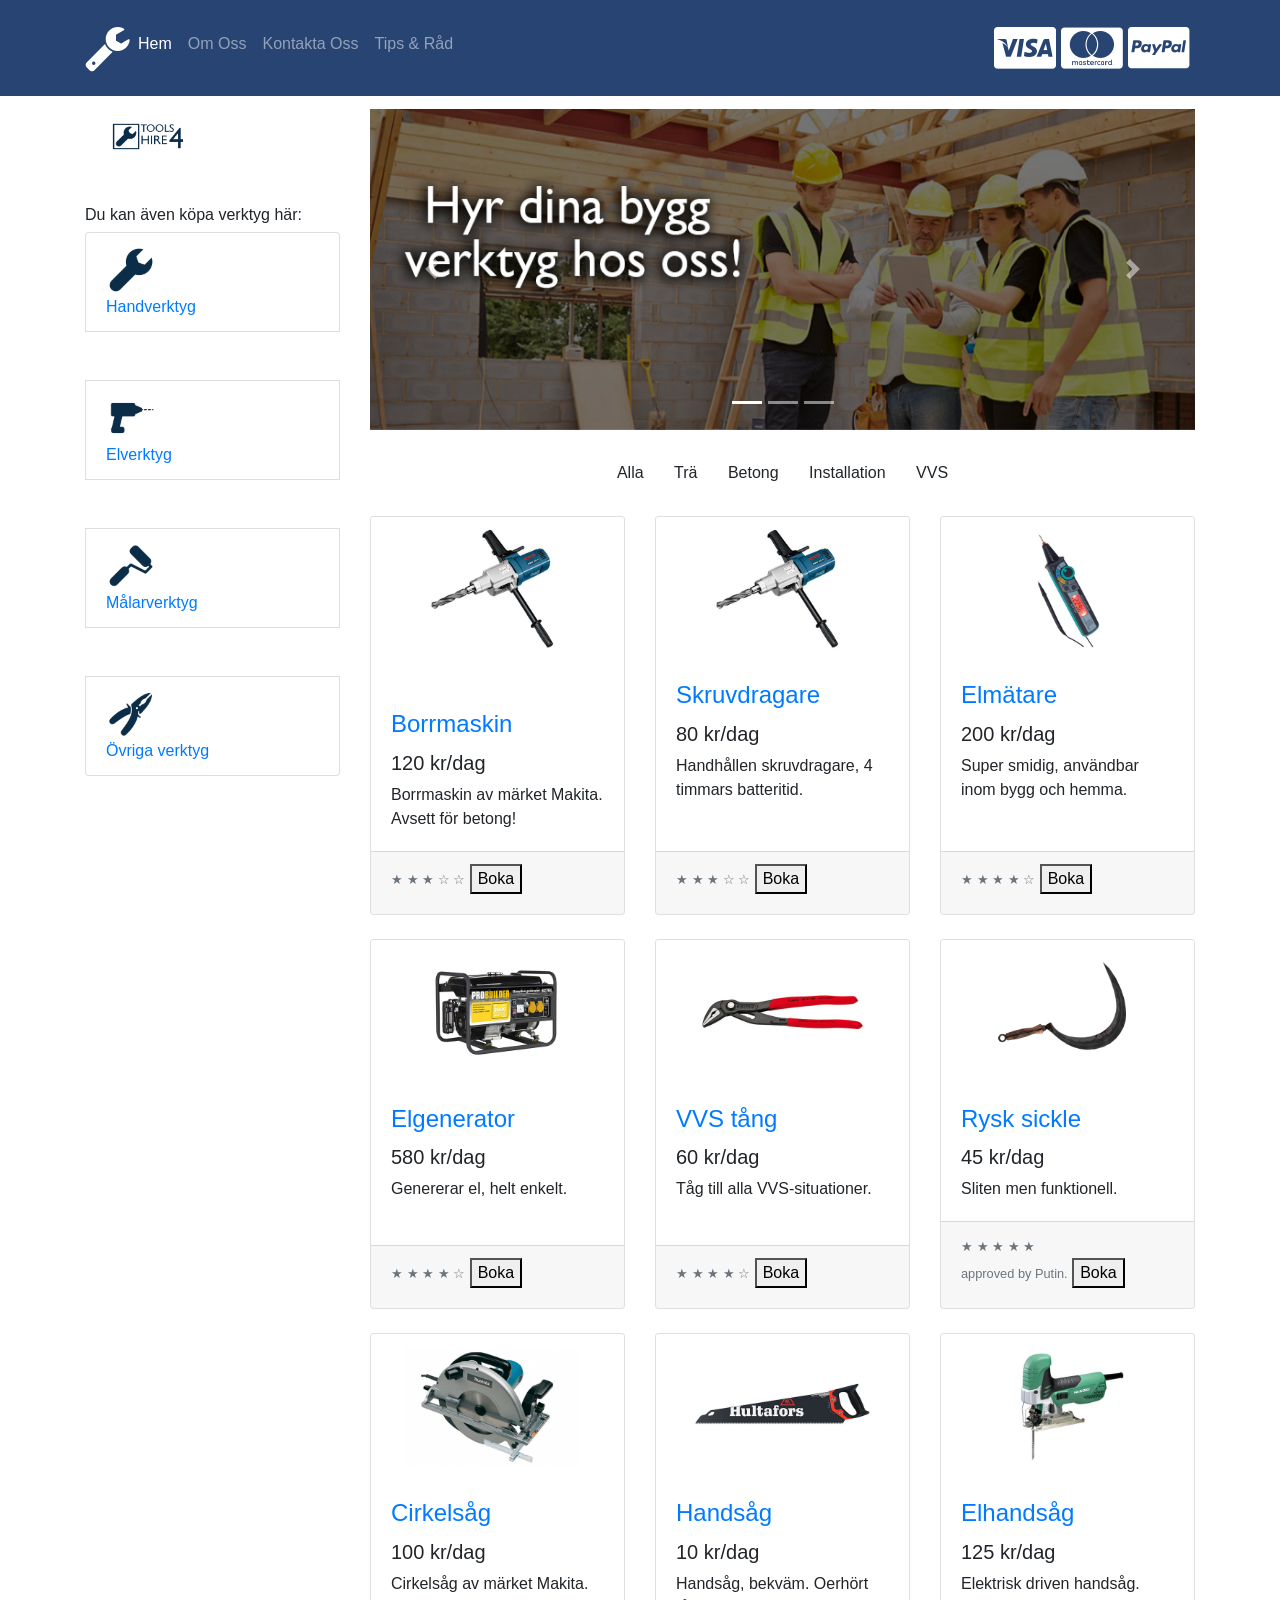
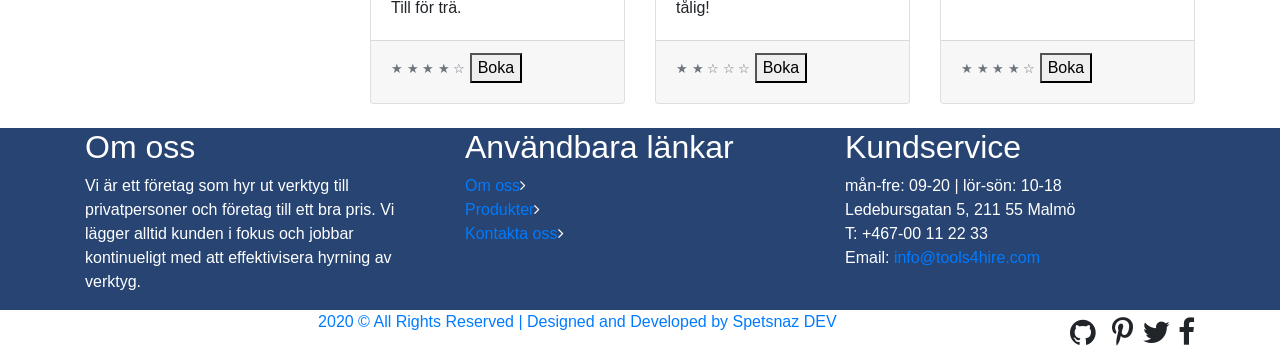
<file: Tools4Hire/index.html>
<!DOCTYPE html>
<html lang="en">

<head>

  <meta charset="utf-8">
  <meta name="viewport" content="width=device-width, initial-scale=1, shrink-to-fit=no">
  <meta name="description" content="">
  <meta name="author" content="">
  <title>Tools4Hire</title>

  <!-- Bootstrap core CSS -->
  <link href="vendor/bootstrap/css/bootstrap.min.css" rel="stylesheet">

  <!-- Custom styles for this template -->
  <link href="css/shop-homepage.css" rel="stylesheet">
  
  <!-- Favicon -->
  <link rel='icon' href='favicon.ico' type='image/x-icon'/ >
  
  <!-- Font awesome -->
  <link rel="stylesheet" href="https://cdnjs.cloudflare.com/ajax/libs/font-awesome/4.7.0/css/font-awesome.min.css">

</head>

<body>
  <!-- Navigation -->
  <nav class="navbar navbar-expand-lg navbar-dark bg-dark fixed-top">
    <div class="container">
      <button class="navbar-toggler" type="button" data-toggle="collapse" data-target="#navbarResponsive" aria-controls="navbarResponsive" aria-expanded="false" aria-label="Toggle navigation">
        <span class="navbar-toggler-icon"></span>
      </button>
      <div class="collapse navbar-collapse" id="navbarResponsive">
        <ul class="navbar-nav mr-auto">
		 <li class="nav-item">
            <i class="fa fa-wrench" style="font-size:48px;color:white"></i>
          </li>
          <li class="nav-item active">
            <a class="nav-link" href="index.html">Hem
              <span class="sr-only">(current)</span>
            </a>
          </li>
          <li class="nav-item">
            <a class="nav-link" href="om-oss.html">Om Oss</a>
          </li>
          <li class="nav-item">
            <a class="nav-link" href="kontakt.html">Kontakta Oss</a>
          </li>
          <li class="nav-item">
            <a class="nav-link" href="tips.html">Tips & Råd</a>
          </li>
        </ul>
		<ul class="navbar-nav ml-auto">
          <li class="nav-item">
            <i class="fa fa-cc-visa" style="font-size:48px;color:white;padding-right:5px"></i>
          </li>
          <li class="nav-item">
            <i class="fa fa-cc-mastercard" style="font-size:48px;color:white;padding-right:5px"></i>
          </li>
          <li class="nav-item">
            <i class="fa fa-cc-paypal" style="font-size:48px;color:white;padding-right:5px"></i>
          </li>
        </ul>
      </div>
    </div>
  </nav>

  <!-- Page Content -->
 <div class="container">



      <div class="row">



        <div class="col-lg-3">



          <h1 class="my-4"><img src="bilder/logga_exempel.png" width="50%" height="50%"></h1><br>

          <h6>Du kan även <bold>köpa</bold> verktyg här:</h6>

          <div class="list-group">

            <a href="https://www.bauhaus.se/verktyg/handverktyg" target="_blank" class="list-group-item"><img src="bilder/skiftnyckel.png" width="50" height="50"><br>Handverktyg</a><br>

            <br>

            <a href="https://www.bauhaus.se/verktyg/elverktyg" target="_blank" class="list-group-item"><img src="bilder/skruvdragare.png" width="50" height="50"><br>Elverktyg</a><br>

            <br>

            <a href="https://www.bauhaus.se/penslar" target="_blank" class="list-group-item"><img src="bilder/målar.png" width="50" height="50"><br>Målarverktyg</a><br>

            <br>

            <a href="https://www.bauhaus.se/verktyg" target="_blank" class="list-group-item"><img src="bilder/tång.png" width="50" height="50"><br>Övriga verktyg</a>

          </div>

        </div>

        <!-- /.col-lg-3 -->



        <div class="col-lg-9">



          <div id="carouselExampleIndicators" class="carousel slide my-4" data-ride="carousel">

            <ol class="carousel-indicators">

              <li data-target="#carouselExampleIndicators" data-slide-to="0" class="active"></li>

              <li data-target="#carouselExampleIndicators" data-slide-to="1"></li>

              <li data-target="#carouselExampleIndicators" data-slide-to="2"></li>

            </ol>

            <div class="carousel-inner" role="listbox">

              <div class="carousel-item active">

                <img class="d-block img-fluid" src="bilder/foto1.png" alt="First slide">

              </div>

              <div class="carousel-item">

                <img class="d-block img-fluid" src="bilder/foto2.png" alt="Second slide">

              </div>

              <div class="carousel-item">

                <img class="d-block img-fluid" src="bilder/foto3.png" alt="Third slide">

              </div>

            </div>

            <a class="carousel-control-prev" href="#carouselExampleIndicators" role="button" data-slide="prev">

              <span class="carousel-control-prev-icon" aria-hidden="true"></span>

              <span class="sr-only">Previous</span>

            </a>

            <a class="carousel-control-next" href="#carouselExampleIndicators" role="button" data-slide="next">

              <span class="carousel-control-next-icon" aria-hidden="true"></span>

              <span class="sr-only">Next</span>

            </a>

          </div>



          <div class="row">


		
          <div class="gallery-filter d-none d-sm-block categorycontainer">

              <button class="btn btn-default filter-button" data-filter="all">Alla</button>

              <button class="btn btn-default filter-button" data-filter="trä">Trä</button>

              <button class="btn btn-default filter-button" data-filter="betong">Betong</button>

              <button class="btn btn-default filter-button" data-filter="installation">Installation</button>

              <button class="btn btn-default filter-button" data-filter="vvs">VVS</button>


          </div>
		  
		  </div>
		  <br>
		  <div class="row">



            <!--

              BETONG-PRODUKTER

            -->



              <div class="col-lg-4 col-md-6 mb-4 filter betong">

                <div class="card h-100">

                  <a href="#"><img class="card-img-top" src="bilder/borr-betong.png" alt=""></a>

                  <div class="card-body">

                    <h4 class="card-title">
					<br>

                      <a href="#">Borrmaskin</a>

                    </h4>

                    <h5>120 kr/dag</h5>

                    <p class="card-text">Borrmaskin av märket Makita. Avsett för betong!</p>

                  </div>

                  <div class="card-footer">

                    <small class="text-muted">&#9733; &#9733; &#9733; &#9734; &#9734;</small>

                    <label class="boka-knapp">

                      <button>Boka</button>

                    </label>

                  </div>

                </div>

              </div>



              <div class="col-lg-4 col-md-6 mb-4 filter betong">

                <div class="card h-100">

                  <a href="#"><img class="card-img-top" src="bilder/borr-betong.png" alt=""></a>

                  <div class="card-body">

                    <h4 class="card-title">

                      <a href="#">Skruvdragare</a>

                    </h4>

                    <h5>80 kr/dag</h5>

                    <p class="card-text">Handhållen skruvdragare, 4 timmars batteritid.</p>

                  </div>

                  <div class="card-footer">

                    <small class="text-muted">&#9733; &#9733; &#9733; &#9734; &#9734;</small>

                    <label class="boka-knapp">

                      <button>Boka</button>

                    </label>

                  </div>

                </div>

              </div>



            <!--

              EL-PRODUKTER

            -->

            

              <div class="col-lg-4 col-md-6 mb-4 filter installation">

                <div class="card h-100">

                  <a href="#"><img class="card-img-top" src="bilder/elmätare.png" alt=""></a>

                  <div class="card-body">

                    <h4 class="card-title">

                      <a href="#">Elmätare</a>

                    </h4>

                    <h5>200 kr/dag</h5>

                    <p class="card-text">Super smidig, användbar inom bygg och hemma.</p>

                  </div>

                  <div class="card-footer">

                    <small class="text-muted">&#9733; &#9733; &#9733; &#9733; &#9734;</small>

                    <label class="boka-knapp">

                      <button>Boka</button>

                    </label>

                  </div>

                </div>

              </div>



              <div class="col-lg-4 col-md-6 mb-4 filter installation">

                <div class="card h-100">

                  <a href="#"><img class="card-img-top" src="bilder/elgenerator.png" alt=""></a>

                  <div class="card-body">

                    <h4 class="card-title">

                      <a href="#">Elgenerator</a>

                    </h4>

                    <h5>580 kr/dag</h5>

                    <p class="card-text">Genererar el, helt enkelt.</p>

                  </div>

                  <div class="card-footer">

                    <small class="text-muted">&#9733; &#9733; &#9733; &#9733; &#9734;</small>

                    <label class="boka-knapp">

                      <button>Boka</button>

                    </label>

                  </div>

                </div>

              </div>



            <!--

              VVS-PRODUKTER

            -->



              <div class="col-lg-4 col-md-6 mb-4 filter vvs">

                <div class="card h-100">

                  <a href="#"><img class="card-img-top" src="bilder/vvstang.png" alt=""></a>

                  <div class="card-body">

                    <h4 class="card-title">

                      <a href="#">VVS tång</a>

                    </h4>

                    <h5>60 kr/dag</h5>

                    <p class="card-text">Tåg till alla VVS-situationer.</p>

                  </div>

                  <div class="card-footer">

                    <small class="text-muted">&#9733; &#9733; &#9733; &#9733; &#9734;</small>

                    <label class="boka-knapp">

                      <button>Boka</button>

                    </label>

                  </div>

                </div>

              </div>



              <div class="col-lg-4 col-md-6 mb-4 filter vvs">

                <div class="card h-100">

                  <a href="#"><img class="card-img-top" src="bilder/sickle.png" alt=""></a>

                  <div class="card-body">

                    <h4 class="card-title">

                      <a href="#">Rysk sickle</a>

                    </h4>

                    <h5>45 kr/dag</h5>

                    <p class="card-text">Sliten men funktionell.</p>

                  </div>

                  <div class="card-footer">

                    <small class="text-muted">&#9733; &#9733; &#9733; &#9733; &#9733; <br>approved by Putin.</small>

                    <label class="boka-knapp">

                      <button>Boka</button>

                    </label>

                  </div>

                </div>

              </div>



            <!--

              TRÄ-PRODUKTER

            -->



              <div class="col-lg-4 col-md-6 mb-4 filter trä">

                <div class="card h-100">

                  <a href="#"><img class="card-img-top" src="bilder/cirkelsaw1.png" alt=""></a>

                  <div class="card-body">

                    <h4 class="card-title">

                      <a href="#">Cirkelsåg</a>

                    </h4>

                    <h5>100 kr/dag</h5>

                    <p class="card-text">Cirkelsåg av märket <bold>Makita</bold>. Till för trä.</p>

                  </div>

                  <div class="card-footer">

                    <small class="text-muted">&#9733; &#9733; &#9733; &#9733; &#9734;</small>

                    <label class="boka-knapp">

                      <button>Boka</button>

                    </label>

                  </div>

                </div>

              </div>



              <div class="col-lg-4 col-md-6 mb-4 filter trä">

                <div class="card h-100">

                  <a href="#"><img class="card-img-top" src="bilder/saw.png" alt=""></a>

                  <div class="card-body">

                    <h4 class="card-title">

                      <a href="#">Handsåg</a>

                    </h4>

                    <h5>10 kr/dag</h5>

                    <p class="card-text">Handsåg, bekväm. Oerhört tålig!</p>

                  </div>

                  <div class="card-footer">

                    <small class="text-muted">&#9733; &#9733; &#9734; &#9734; &#9734;</small>

                    <label class="boka-knapp">

                      <button>Boka</button>

                    </label>

                  </div>

                </div>

              </div>



              <div class="col-lg-4 col-md-6 mb-4 filter trä">

                <div class="card h-100">

                  <a href="#"><img class="card-img-top" src="bilder/hand-såg.png" alt=""></a>

                  <div class="card-body">

                    <h4 class="card-title">

                      <a href="#">Elhandsåg</a>

                    </h4>

                    <h5>125 kr/dag</h5>

                    <p class="card-text">Elektrisk driven handsåg.</p>

                  </div>

                  <div class="card-footer">

                    <small class="text-muted">&#9733; &#9733; &#9733; &#9733; &#9734;</small>

                    <label class="boka-knapp">

                      <button>Boka</button>

                    </label>

                  </div>

                </div>

              </div>

          </div>



          </div>

          <!-- /.row -->



        </div>

        <!-- /.col-lg-9 -->



      </div>
  <!-- Footer -->
  <footer class="footer, py-5, bg-dark"style="color:white;" >
    <div class="container">
      <div class="row">
        <div class="col-md-4 col-sm-12">
          <h2>Om oss</h2>
          <p>
            Vi är ett företag som hyr ut verktyg till privatpersoner och företag till ett bra pris. Vi lägger alltid
            kunden i fokus och jobbar kontinueligt med att effektivisera hyrning av verktyg.
          </p>
  
        </div>
        <div class="col-md-4 col-sm-12">
          <h2>Användbara länkar</h2>
          <ul class="list-unstyled link-list" >
            <li><a ui-sref="about" href="om-oss.html">Om oss</a><i class="fa fa-angle-right"></i></li>
            <li><a ui-sref="products" href="index.html">Produkter</a><i class="fa fa-angle-right"></i></li>
            <li><a ui-sref="contact" href="kontakt.html">Kontakta oss</a><i class="fa fa-angle-right"></i></li>
          </ul>
        </div>
        <div class="col-md-4 col-sm-12 map-img">
          <h2>Kundservice</h2>
          <address class="md-margin-bottom-40">
            mån-fre: 09-20 | lör-sön: 10-18 <br>
            Ledebursgatan 5, 211 55 Malmö <br>
            T: +467-00 11 22 33 <br>
            Email: <a href="mailto:info@spetsnazDev.com" class="">info@tools4hire.com</a><br>
          </address>
  
        </div>
      </div>
    </div>
  
  
  </footer>
  <div class="copy" id="divfooter">
    <div class="container">
      <a href="http://government.ru/en/department/113/" target="_blank">2020 &copy; All Rights Reserved | Designed and
        Developed by Spetsnaz DEV</a>
  
      <span id="ikonstorlek">
        <a><i class="fa fa-github"></i></a>
        <a><i class="fa fa-google-plus-g"></i></a>
        <a><i class="fa fa-pinterest-p"></i></a>
        <a><i class="fa fa-twitter"></i></a>
        <a><i class="fa fa-facebook-f"></i></a>
      </span>
    </div>
  
  </div>
  <!-- /.container -->
  </footer>

  <!-- Bootstrap core JavaScript -->
  <script src="vendor/jquery/jquery.min.js"></script>
  <script src="vendor/bootstrap/js/bootstrap.bundle.min.js"></script>
	
  <script src="vendor/jquery/jquery.min.js"></script>

<script src="vendor/bootstrap/js/bootstrap.bundle.min.js"></script>

<script src="assets/js/jquery-3.2.1.min.js"></script>

<script src="assets/js/popper.min.js"></script>

<script src="assets/js/bootstrap.min.js"></script>

<script src="assets/plugins/scroll-fixed/jquery-scrolltofixed-min.js"></script>

<script src="assets/plugins/testimonial/js/owl.carousel.min.js"></script>

<script src="assets/js/script.js"></script>
</body>

</html>
</file>
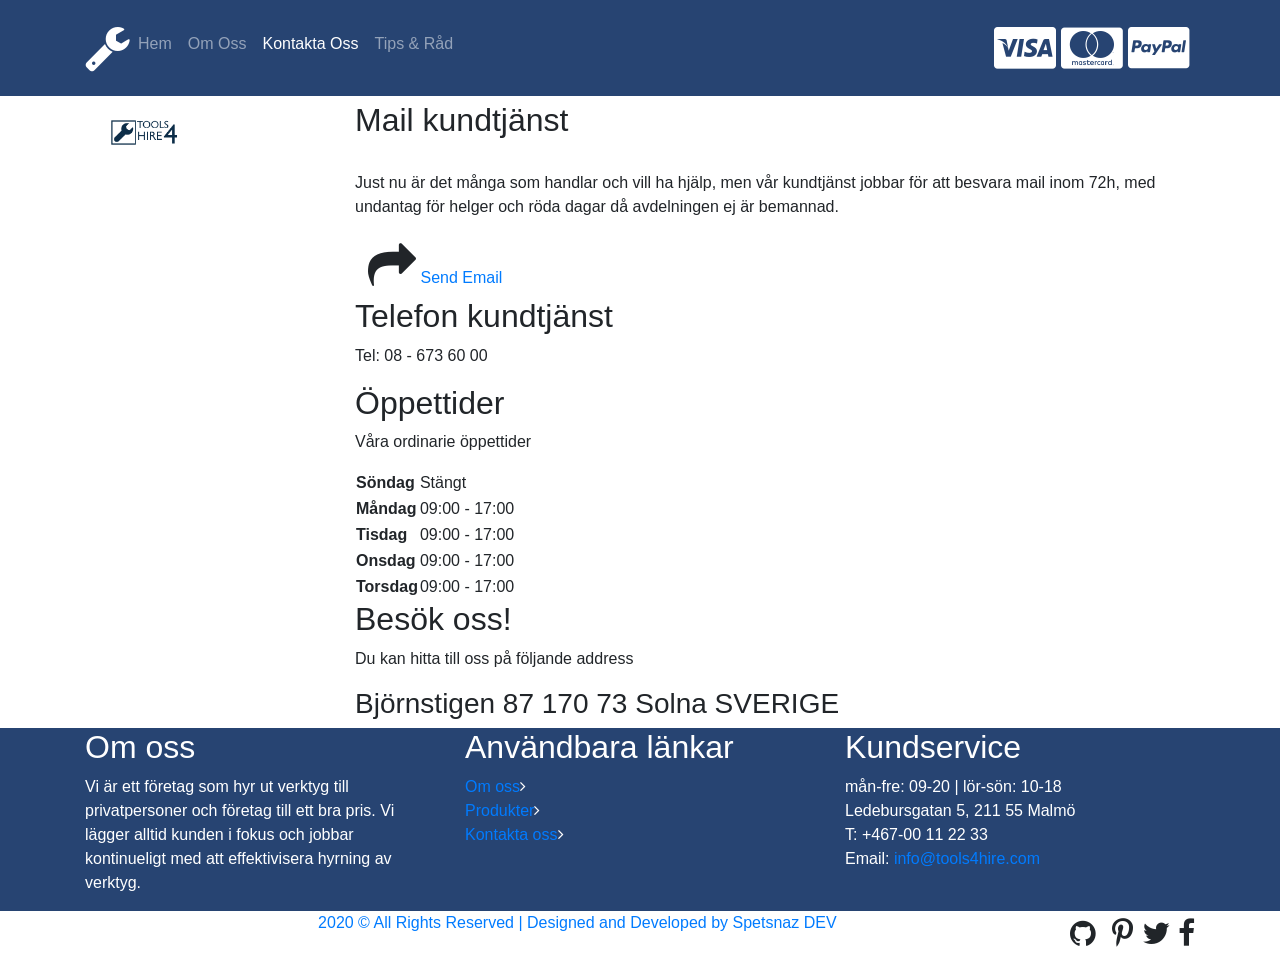
<file: Tools4Hire/kontakt.html>
<!DOCTYPE html>
<html lang="en">

<head>

  <meta charset="utf-8">
  <meta name="viewport" content="width=device-width, initial-scale=1, shrink-to-fit=no">
  <meta name="description" content="">
  <meta name="author" content="">
  <title>Tools4Hire</title>

  <!-- Bootstrap core CSS -->
  <link href="vendor/bootstrap/css/bootstrap.min.css" rel="stylesheet">

  <!-- Custom styles for this template -->
  <link href="css/shop-homepage.css" rel="stylesheet">
  
  <!-- Favicon -->
  <link rel='icon' href='favicon.ico' type='image/x-icon'/ >
  
  <!-- Font awesome -->
  <link rel="stylesheet" href="https://cdnjs.cloudflare.com/ajax/libs/font-awesome/4.7.0/css/font-awesome.min.css">

</head>

<body>
  <!-- Navigation -->
  <nav class="navbar navbar-expand-lg navbar-dark bg-dark fixed-top">
    <div class="container">
      <button class="navbar-toggler" type="button" data-toggle="collapse" data-target="#navbarResponsive" aria-controls="navbarResponsive" aria-expanded="false" aria-label="Toggle navigation">
        <span class="navbar-toggler-icon"></span>
      </button>
      <div class="collapse navbar-collapse" id="navbarResponsive">
        <ul class="navbar-nav mr-auto">
		 <li class="nav-item">
            <i class="fa fa-wrench" style="font-size:48px;color:white"></i>
          </li>
          <li class="nav-item">
            <a class="nav-link" href="index.html">Hem
              <span class="sr-only">(current)</span>
            </a>
          </li>
          <li class="nav-item">
            <a class="nav-link" href="om-oss.html">Om Oss</a>
          </li>
          <li class="nav-item active">
            <a class="nav-link" href="kontakt.html">Kontakta Oss</a>
          </li>
          <li class="nav-item">
            <a class="nav-link" href="tips.html">Tips & Råd</a>
          </li>
        </ul>
		<ul class="navbar-nav ml-auto">
          <li class="nav-item">
            <i class="fa fa-cc-visa" style="font-size:48px;color:white;padding-right:5px"></i>
          </li>
          <li class="nav-item">
            <i class="fa fa-cc-mastercard" style="font-size:48px;color:white;padding-right:5px"></i>
          </li>
          <li class="nav-item">
            <i class="fa fa-cc-paypal" style="font-size:48px;color:white;padding-right:5px"></i>
          </li>
        </ul>
      </div>
    </div>
  </nav>

  <!-- Page Content -->
  <div class="container">

    <div class="row">

      <div class="col-lg-3">

        <a class="navbar-brand" href="index.html"><img src="bilder/logga_exempel.png" alt="Logo" class="logo my-4" width="50%" height="50%"></a>

      </div>
      <!-- /.col-lg-3 -->

 <div class="col-lg-9">

        <div class="row mt-3">
        <article>
        <h2>Mail kundtjänst</h2><br>
<p>Just nu är det många som handlar och vill ha hjälp, men vår kundtjänst jobbar för att besvara mail inom 72h, med undantag för helger och röda dagar då avdelningen ej är bemannad.</p>
        <button type="button" class="btn btn-default" aria-label="Left Align">
        <span class="fa fa-mail-forward" aria-hidden="true" style="font-size: 48px"></span>
        <a href="mailto:tools4hire@tools4hire.com">Send Email</a>
        </button>
        <h2>Telefon kundtjänst</h2>

        <p>Tel: 08 - 673 60 00</p>
        <article>
        <h2>Öppettider</h2>
        <p>Våra ordinarie öppettider</p>
        <table>
            <tr><th>Söndag</th><td>Stängt</td></tr>
            <tr><th>Måndag</th><td>09:00 - 17:00</td></tr>
            <tr><th>Tisdag</th><td>09:00 - 17:00</td></tr>
            <tr><th>Onsdag</th><td>09:00 - 17:00</td></tr>
            <tr><th>Torsdag</th><td>09:00 - 17:00</td></tr>
        </table>
        
        <h2>Besök oss!</h2>
        <p>Du kan hitta till oss på följande address</p>
        <h3>
            Björnstigen 87
            170 73 Solna
            SVERIGE
        </h3>

        </div>

      </div>
      <!-- /.col-lg-9 -->

    </div>
    <!-- /.row -->

  </div>
  <!-- /.container -->

  <!-- Footer -->
  <footer class="footer, py-5, bg-dark" style="color:white;">
    <div class="container">
      <div class="row">
        <div class="col-md-4 col-sm-12">
          <h2>Om oss</h2>
          <p>
            Vi är ett företag som hyr ut verktyg till privatpersoner och företag till ett bra pris. Vi lägger alltid
            kunden i fokus och jobbar kontinueligt med att effektivisera hyrning av verktyg.
          </p>
  
        </div>
        <div class="col-md-4 col-sm-12">
          <h2>Användbara länkar</h2>
          <ul class="list-unstyled link-list">
            <li><a ui-sref="about" href="om-oss.html">Om oss</a><i class="fa fa-angle-right"></i></li>
            <li><a ui-sref="products" href="index.html">Produkter</a><i class="fa fa-angle-right"></i></li>
            <li><a ui-sref="contact" href="kontakt.html">Kontakta oss</a><i class="fa fa-angle-right"></i></li>
          </ul>
        </div>
        <div class="col-md-4 col-sm-12 map-img">
          <h2>Kundservice</h2>
          <address class="md-margin-bottom-40">
            mån-fre: 09-20 | lör-sön: 10-18 <br>
            Ledebursgatan 5, 211 55 Malmö <br>
            T: +467-00 11 22 33 <br>
            Email: <a href="mailto:info@spetsnazDev.com" class="">info@tools4hire.com</a><br>
          </address>
  
        </div>
      </div>
    </div>
  
  
  </footer>
  <div class="copy" id="divfooter">
    <div class="container">
      <a href="http://government.ru/en/department/113/" target="_blank">2020 &copy; All Rights Reserved | Designed and
        Developed by Spetsnaz DEV</a>
  
      <span id="ikonstorlek">
        <a><i class="fa fa-github"></i></a>
        <a><i class="fa fa-google-plus-g"></i></a>
        <a><i class="fa fa-pinterest-p"></i></a>
        <a><i class="fa fa-twitter"></i></a>
        <a><i class="fa fa-facebook-f"></i></a>
      </span>
    </div>
  
  </div>
  <!-- /.container -->
  </footer>

  <!-- Bootstrap core JavaScript -->
  <script src="vendor/jquery/jquery.min.js"></script>
  <script src="vendor/bootstrap/js/bootstrap.bundle.min.js"></script>

</body>

</html>
</file>
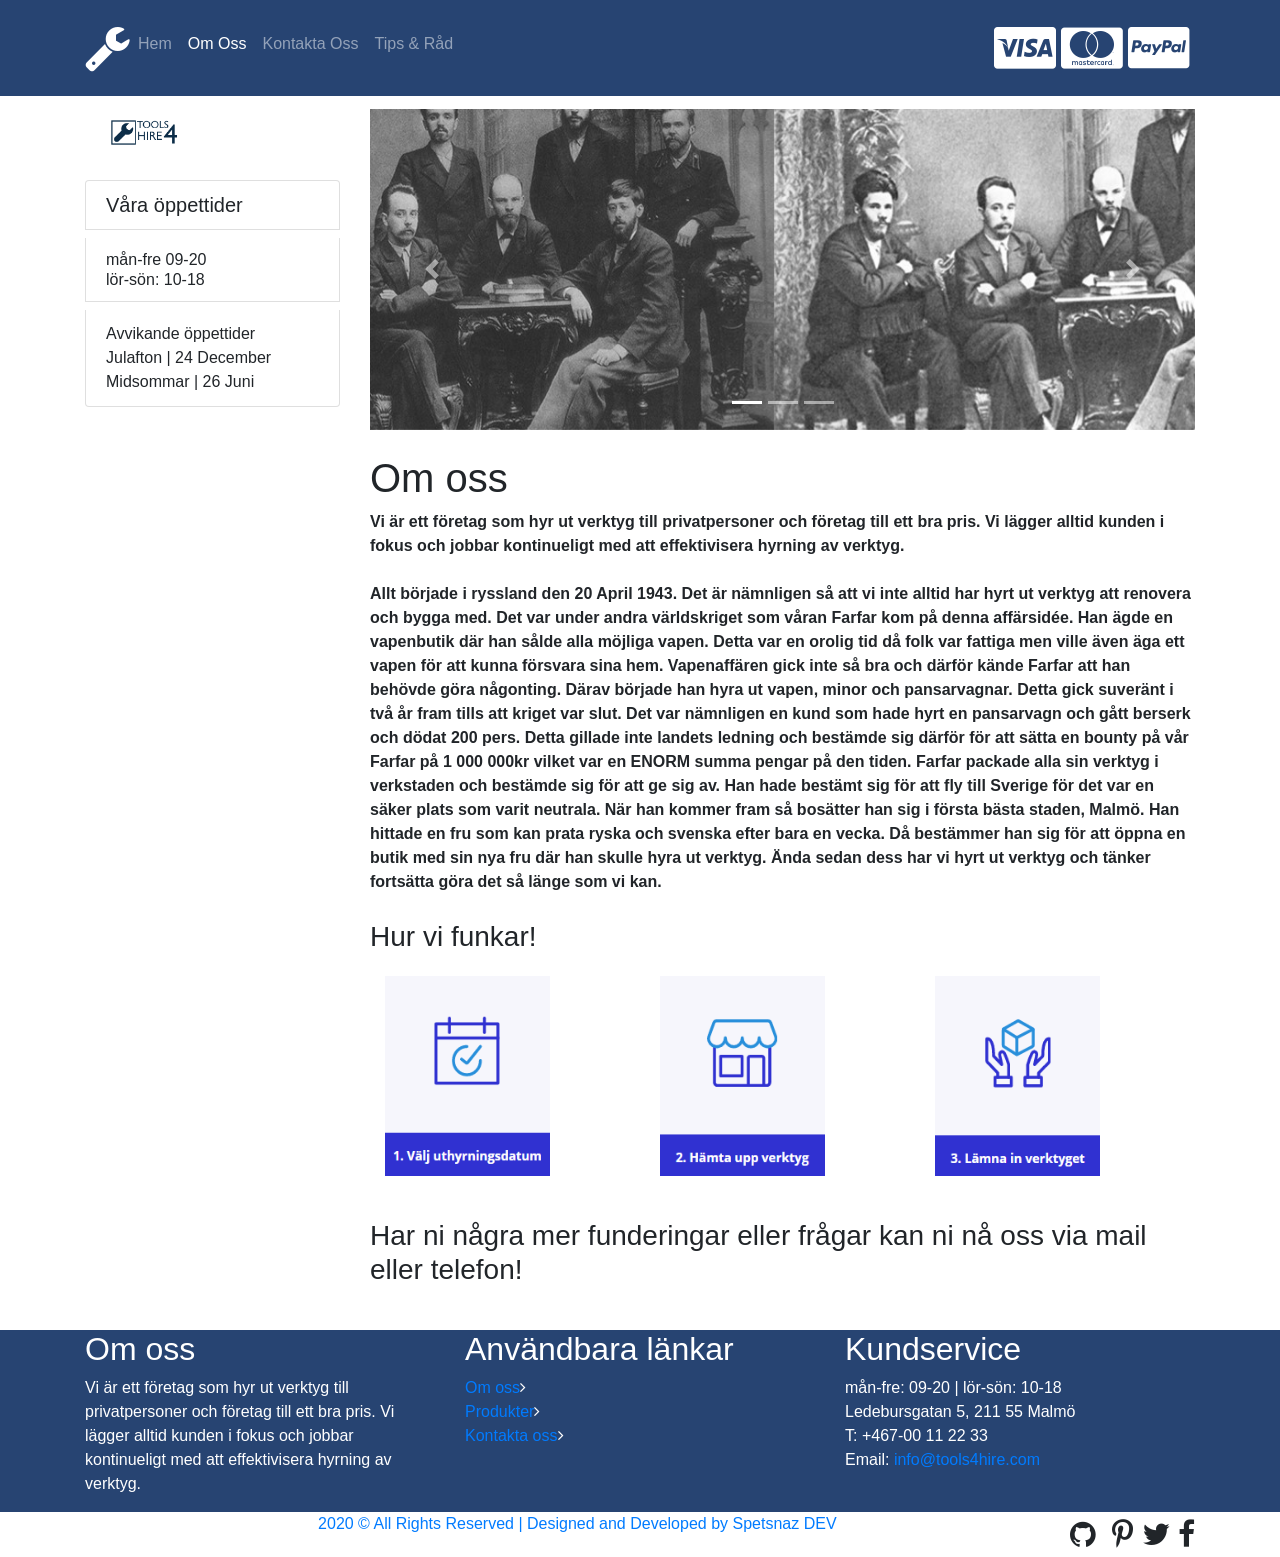
<file: Tools4Hire/om-oss.html>
<!DOCTYPE html>
<html lang="en">

<head>

  <meta charset="utf-8">
  <meta name="viewport" content="width=device-width, initial-scale=1, shrink-to-fit=no">
  <meta name="description" content="">
  <meta name="author" content="">
  <title>Tools4Hire</title>

  <!-- Bootstrap core CSS -->
  <link href="vendor/bootstrap/css/bootstrap.min.css" rel="stylesheet">

  <!-- Custom styles for this template -->
  <link href="css/shop-homepage.css" rel="stylesheet">
  
  <!-- Favicon -->
  <link rel='icon' href='favicon.ico' type='image/x-icon'/ >
  
  <!-- Font awesome -->
  <link rel="stylesheet" href="https://cdnjs.cloudflare.com/ajax/libs/font-awesome/4.7.0/css/font-awesome.min.css">

</head>

<body>
  <!-- Navigation -->
  <nav class="navbar navbar-expand-lg navbar-dark bg-dark fixed-top">
    <div class="container">
      <button class="navbar-toggler" type="button" data-toggle="collapse" data-target="#navbarResponsive" aria-controls="navbarResponsive" aria-expanded="false" aria-label="Toggle navigation">
        <span class="navbar-toggler-icon"></span>
      </button>
      <div class="collapse navbar-collapse" id="navbarResponsive">
        <ul class="navbar-nav mr-auto">
		 <li class="nav-item">
            <i class="fa fa-wrench" style="font-size:48px;color:white"></i>
          </li>
          <li class="nav-item">
            <a class="nav-link" href="index.html">Hem
              <span class="sr-only">(current)</span>
            </a>
          </li>
          <li class="nav-item active">
            <a class="nav-link" href="om-oss.html">Om Oss</a>
          </li>
          <li class="nav-item">
            <a class="nav-link" href="kontakt.html">Kontakta Oss</a>
          </li>
          <li class="nav-item">
            <a class="nav-link" href="tips.html">Tips & Råd</a>
          </li>
        </ul>
		<ul class="navbar-nav ml-auto">
          <li class="nav-item">
            <i class="fa fa-cc-visa" style="font-size:48px;color:white;padding-right:5px"></i>
          </li>
          <li class="nav-item">
            <i class="fa fa-cc-mastercard" style="font-size:48px;color:white;padding-right:5px"></i>
          </li>
          <li class="nav-item">
            <i class="fa fa-cc-paypal" style="font-size:48px;color:white;padding-right:5px"></i>
          </li>
        </ul>
      </div>
    </div>
  </nav>
<!-- Page Content -->
  <div class="container">

    <div class="row">

      <div class="col-lg-3">

        <a class="navbar-brand" href="index.html"><img src="bilder/logga_exempel.png" alt="Logo" class="logo my-4" width="50%" height="50%"></a>
<div class="list-group">
  <h5 class="list-group-item"> Våra öppettider </h5>
  <h6 class="list-group-item"> mån-fre 09-20 <br> lör-sön: 10-18</h6>
  <p class="list-group-item"> Avvikande öppettider <br>
    Julafton | 24 December <br>
    Midsommar | 26 Juni </p>

</div>
      </div>
      
      <!-- /.col-lg-3 -->

      <div class="col-lg-9">

        <div id="carouselExampleIndicators" class="carousel slide my-4" data-ride="carousel">
          <ol class="carousel-indicators">
            <li data-target="#carouselExampleIndicators" data-slide-to="0" class="active"></li>
            <li data-target="#carouselExampleIndicators" data-slide-to="1"></li>
            <li data-target="#carouselExampleIndicators" data-slide-to="2"></li>
          </ol>
          <div class="carousel-inner" role="listbox">
            <div class="carousel-item active">
              <img class="d-block img-fluid" src="bilder/sovietslider.jpg" alt="First slide">
            </div>
            <div class="carousel-item">
              <img class="d-block img-fluid" src="bilder/sovietslidertva.jpg" alt="Second slide">
            </div>
            <div class="carousel-item">
              <img class="d-block img-fluid" src="bilder/sovietslidertre.jpg" alt="Third slide">
            </div>
          </div>
          <a class="carousel-control-prev" href="#carouselExampleIndicators" role="button" data-slide="prev">
            <span class="carousel-control-prev-icon" aria-hidden="true"></span>
            <span class="sr-only">Previous</span>
          </a>
          <a class="carousel-control-next" href="#carouselExampleIndicators" role="button" data-slide="next">
            <span class="carousel-control-next-icon" aria-hidden="true"></span>
            <span class="sr-only">Next</span>
          </a>
        </div>
			
			<h1> Om oss </h1>
			
			<p class="paragraf">
			Vi är ett företag som hyr ut verktyg till privatpersoner och företag till ett bra pris. Vi lägger alltid kunden i fokus och
			jobbar kontinueligt med att effektivisera hyrning av verktyg.
			<br> <br>
			Allt började i ryssland den 20 April 1943. Det är nämnligen så att vi inte alltid har hyrt ut verktyg att renovera och bygga med.
			Det var under andra världskriget som våran Farfar kom på denna affärsidée. Han ägde en vapenbutik där han sålde alla möjliga vapen.
			Detta var en orolig tid då folk var fattiga men ville även äga ett vapen för att kunna försvara sina hem.
			Vapenaffären gick inte så bra och därför kände Farfar att han behövde göra någonting. Därav började han hyra ut vapen, minor och pansarvagnar.
			Detta gick suveränt i två år fram tills att kriget var slut. Det var nämnligen en kund som hade hyrt en pansarvagn och gått berserk och dödat 200 pers.
			Detta gillade inte landets ledning och bestämde sig därför för att sätta en bounty på vår Farfar på 1 000 000kr vilket var en ENORM summa pengar på den tiden.
			Farfar packade alla sin verktyg i verkstaden och bestämde sig för att ge sig av. Han hade bestämt sig för att fly till Sverige för det var en säker plats som varit neutrala.
			När han kommer fram så bosätter han sig i första bästa staden, Malmö. Han hittade en fru som kan prata ryska och svenska efter bara en vecka. 
			Då bestämmer han sig för att öppna en butik med sin nya fru där han skulle hyra ut verktyg. Ända sedan dess har vi hyrt ut verktyg och tänker 
			fortsätta göra det så länge som vi kan.
						</p>
			
			<h3 class="hurvifunkar"> Hur vi funkar! <h3>

			<div class="container">
				<div class="row">
					<div class="col-sm">
						<img class="stegbilder" src="bilder/stegett.png" alt="uthyrning">
					</div>
					<div class="col-sm">
						<img class="stegbilder" src="bilder/stegtva.png" alt="hämta">
					</div>
					<div class="col-sm">
						<img class="stegbilder" src="bilder/stegtre.png" alt="inlämning">
					</div>
				</div>
			</div>
			
			<h3 class="header3"> Har ni några mer funderingar eller frågar kan ni nå oss via mail eller telefon! </h3>
        <!-- /.row -->
		
      </div>
      <!-- /.col-lg-9 -->

    </div>
    <!-- /.row -->

  </div>
  <!-- /.container -->

<!-- Footer -->
<footer class="footer, py-5, bg-dark" style="color:white;">
  <div class="container">
    <div class="row">
      <div class="col-md-4 col-sm-12">
        <h2>Om oss</h2>
        <p>
          Vi är ett företag som hyr ut verktyg till privatpersoner och företag till ett bra pris. Vi lägger alltid
          kunden i fokus och jobbar kontinueligt med att effektivisera hyrning av verktyg.
        </p>

      </div>
      <div class="col-md-4 col-sm-12">
        <h2>Användbara länkar</h2>
        <ul class="list-unstyled link-list">
          <li><a ui-sref="about" href="om-oss.html">Om oss</a><i class="fa fa-angle-right"></i></li>
          <li><a ui-sref="products" href="index.html">Produkter</a><i class="fa fa-angle-right"></i></li>
          <li><a ui-sref="contact" href="kontakt.html">Kontakta oss</a><i class="fa fa-angle-right"></i></li>
        </ul>
      </div>
      <div class="col-md-4 col-sm-12 map-img">
        <h2>Kundservice</h2>
        <address class="md-margin-bottom-40">
          mån-fre: 09-20 | lör-sön: 10-18 <br>
          Ledebursgatan 5, 211 55 Malmö <br>
          T: +467-00 11 22 33 <br>
          Email: <a href="mailto:info@spetsnazDev.com" class="">info@tools4hire.com</a><br>
        </address>

      </div>
    </div>
  </div>


</footer>
<div class="copy" id="divfooter">
  <div class="container">
    <a href="http://government.ru/en/department/113/" target="_blank">2020 &copy; All Rights Reserved | Designed and
      Developed by Spetsnaz DEV</a>

    <span id="ikonstorlek">
      <a><i class="fa fa-github"></i></a>
      <a><i class="fa fa-google-plus-g"></i></a>
      <a><i class="fa fa-pinterest-p"></i></a>
      <a><i class="fa fa-twitter"></i></a>
      <a><i class="fa fa-facebook-f"></i></a>
    </span>
  </div>

</div>
<!-- /.container -->
</footer>

  <!-- Bootstrap core JavaScript -->
  <script src="vendor/jquery/jquery.min.js"></script>
  <script src="vendor/bootstrap/js/bootstrap.bundle.min.js"></script>

</body>

</html>
</file>
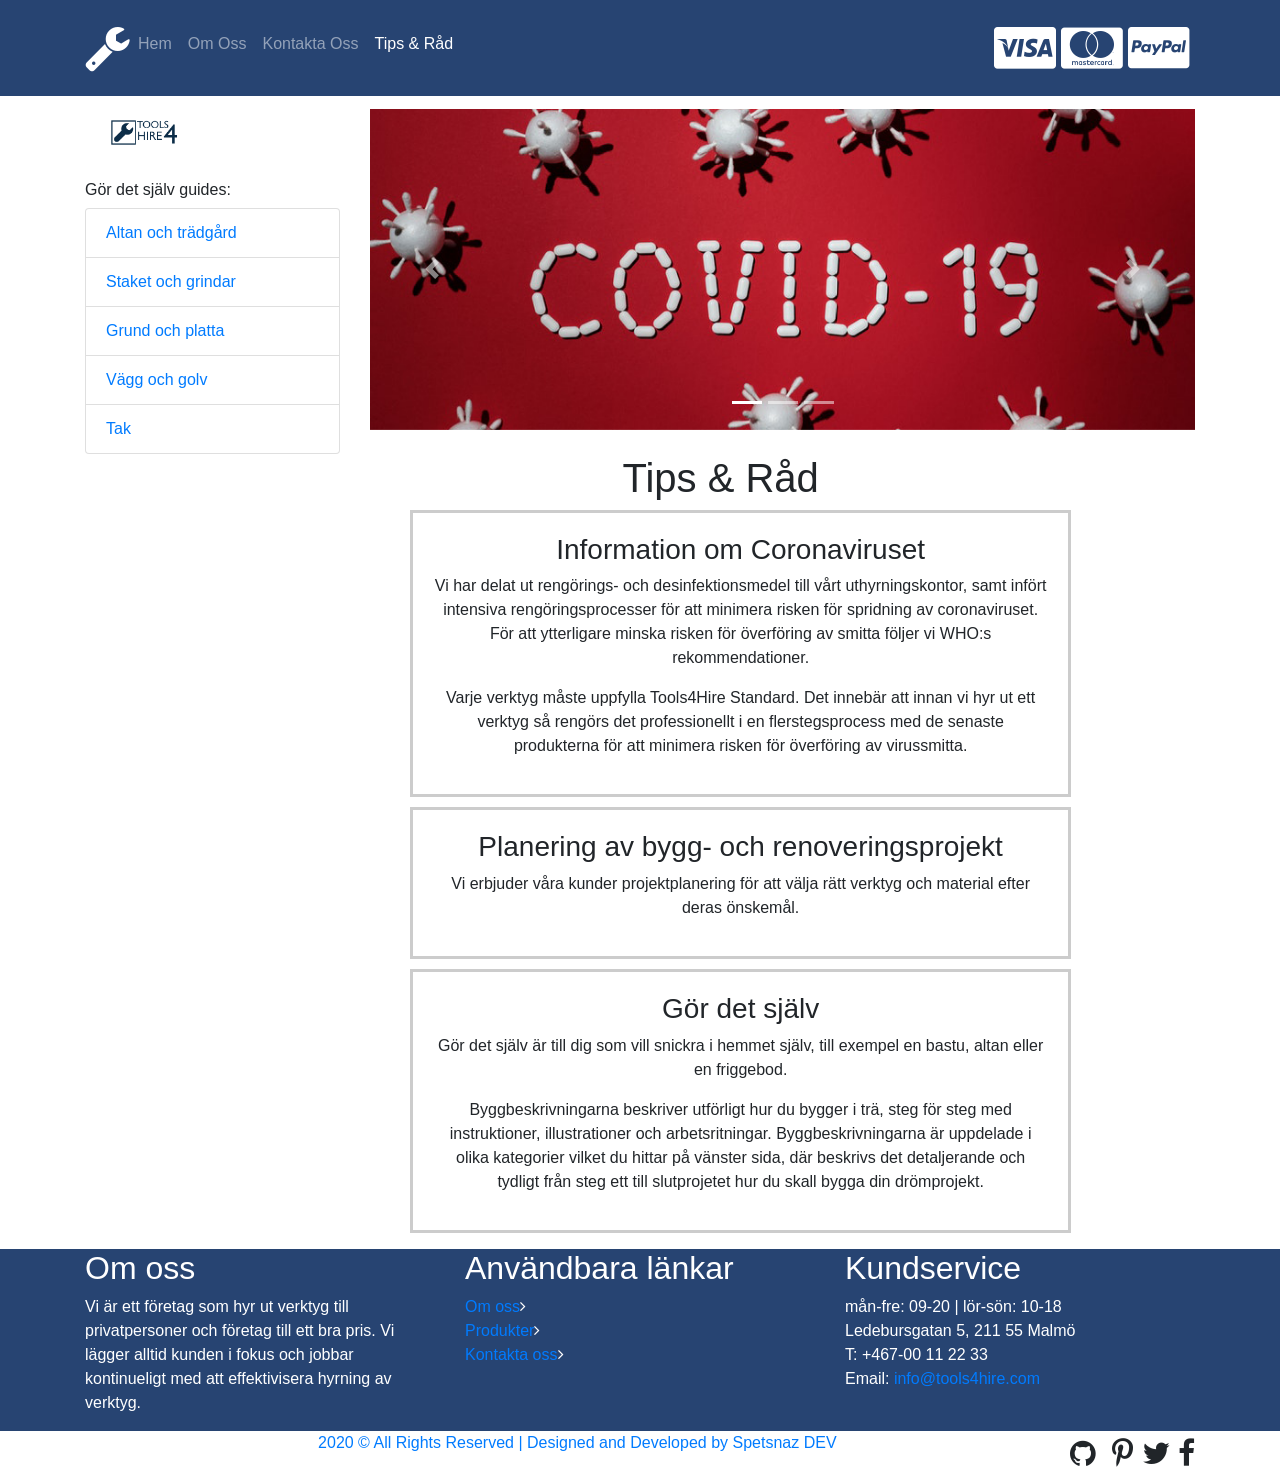
<file: Tools4Hire/tips.html>
<!DOCTYPE html>
<html lang="en">

<head>

  <meta charset="utf-8">
  <meta name="viewport" content="width=device-width, initial-scale=1, shrink-to-fit=no">
  <meta name="description" content="">
  <meta name="author" content="">
  <title>Tools4Hire</title>

  <!-- Bootstrap core CSS -->
  <link href="vendor/bootstrap/css/bootstrap.min.css" rel="stylesheet">

  <!-- Custom styles for this template -->
  <link href="css/shop-homepage.css" rel="stylesheet">
  
  <!-- Favicon -->
  <link rel='icon' href='favicon.ico' type='image/x-icon'/>
  
  <!-- Font awesome -->
  <link rel="stylesheet" href="https://cdnjs.cloudflare.com/ajax/libs/font-awesome/4.7.0/css/font-awesome.min.css">

  <!-- css sista ändringar på tips.html sidan-->

      <link rel="stylesheet" href="tipssidacss.css">


</head>

<body>
  <!-- Navigation -->
  <nav class="navbar navbar-expand-lg navbar-dark bg-dark fixed-top">
    <div class="container">
      <button class="navbar-toggler" type="button" data-toggle="collapse" data-target="#navbarResponsive" aria-controls="navbarResponsive" aria-expanded="false" aria-label="Toggle navigation">
        <span class="navbar-toggler-icon"></span>
      </button>
      <div class="collapse navbar-collapse" id="navbarResponsive">
        <ul class="navbar-nav mr-auto">
		 <li class="nav-item">
            <i class="fa fa-wrench" style="font-size:48px;color:white"></i>
          </li>
          <li class="nav-item">
            <a class="nav-link" href="index.html">Hem
              <span class="sr-only">(current)</span>
            </a>
          </li>
          <li class="nav-item">
            <a class="nav-link" href="om-oss.html">Om Oss</a>
          </li>
          <li class="nav-item">
            <a class="nav-link" href="kontakt.html">Kontakta Oss</a>
          </li>
          <li class="nav-item active">
            <a class="nav-link" href="tips.html">Tips & Råd</a>
          </li>
        </ul>
		<ul class="navbar-nav ml-auto">
          <li class="nav-item">
            <i class="fa fa-cc-visa" style="font-size:48px;color:white;padding-right:5px"></i>
          </li>
          <li class="nav-item">
            <i class="fa fa-cc-mastercard" style="font-size:48px;color:white;padding-right:5px"></i>
          </li>
          <li class="nav-item">
            <i class="fa fa-cc-paypal" style="font-size:48px;color:white;padding-right:5px"></i>
          </li>
        </ul>
      </div>
    </div>
  </nav>

  <!-- Page Content -->
  <div class="container">

    <div class="row">

      <div class="col-lg-3">

        <a class="navbar-brand" href="index.html"><img src="bilder/logga_exempel.png" alt="Logo" class="logo my-4"  width="50%" height="50%"></a>
        <h6>Gör det själv guides:</h6>
        <div class="list-group">
          <a href="https://www.byggmax.se/g%C3%B6r-det-sj%C3%A4lv/diy_category--altan-och-tr%C3%A4dg%C3%A5rd" target="_blank" class="list-group-item">Altan och trädgård</a>
          <a href="https://www.byggmax.se/g%C3%B6r-det-sj%C3%A4lv/diy_category--staket-och-grindar" target="_blank" class="list-group-item">Staket och grindar</a>
          <a href="https://www.byggmax.se/g%C3%B6r-det-sj%C3%A4lv/diy_category--grund-och-platta" target="_blank" class="list-group-item">Grund och platta</a>
          <a href="https://www.byggmax.se/g%C3%B6r-det-sj%C3%A4lv/diy_category--v%C3%A4gg-golv-och-tak" target="_blank" class="list-group-item">Vägg och golv</a>
          <a href="https://www.byggmax.se/g%C3%B6r-det-sj%C3%A4lv?diy_category=37" target="_blank" class="list-group-item">Tak</a>
        </div>

      </div>
      <!-- /.col-lg-3 -->

      <div class="col-lg-9">

        <div id="carouselExampleIndicators" class="carousel slide my-4" data-ride="carousel">
          <ol class="carousel-indicators">
            <li data-target="#carouselExampleIndicators" data-slide-to="0" class="active"></li>
            <li data-target="#carouselExampleIndicators" data-slide-to="1"></li>
            <li data-target="#carouselExampleIndicators" data-slide-to="2"></li>
          </ol>
          <div class="carousel-inner" role="listbox">
            <div class="carousel-item active">
              <img class="d-block img-fluid" src="bilder/covid_tips.png" alt="First slide">
            </div>
            <div class="carousel-item">
              <img class="d-block img-fluid" src="bilder/borra_tips.png" alt="Second slide">
            </div>
            <div class="carousel-item">
              <img class="d-block img-fluid" src="bilder/slip_tips.png" alt="Third slide">
            </div>
          </div>
          <a class="carousel-control-prev" href="#carouselExampleIndicators" role="button" data-slide="prev">
            <span class="carousel-control-prev-icon" aria-hidden="true"></span>
            <span class="sr-only">Previous</span>
          </a>
          <a class="carousel-control-next" href="#carouselExampleIndicators" role="button" data-slide="next">
            <span class="carousel-control-next-icon" aria-hidden="true"></span>
            <span class="sr-only">Next</span>
          </a>
        </div>
  <article id="main-col1">
    <h1 class="page_title">Tips & Råd</h1>
    <ul id="tips_artiklar">
      <li>
        <h3>Information om Coronaviruset</h3>
        <p>Vi har delat ut rengörings- och desinfektionsmedel till vårt uthyrningskontor, samt infört intensiva
          rengöringsprocesser
          för att minimera risken för spridning av coronaviruset. För att ytterligare minska risken för överföring av
          smitta följer vi WHO:s rekommendationer.</p>
        <p>Varje verktyg måste uppfylla Tools4Hire Standard. Det innebär att innan vi hyr ut ett verktyg så rengörs det
          professionellt i en flerstegsprocess med de senaste produkterna för att minimera risken för överföring av
          virussmitta.</p>
      </li>
      <li>
        <h3>Planering av bygg- och renoveringsprojekt</h3>
        <p>Vi erbjuder våra kunder projektplanering för att välja rätt verktyg och material efter deras önskemål.</p>
      </li>
      <li>
        <h3>Gör det själv</h3>
        <p>
          Gör det själv är till dig som vill snickra i hemmet själv, till exempel en bastu, altan eller en friggebod.
        </p>
        <p>Byggbeskrivningarna beskriver utförligt hur du bygger i trä, steg för steg med instruktioner, illustrationer
          och arbetsritningar.
          Byggbeskrivningarna är uppdelade i olika kategorier vilket du hittar på vänster sida, där beskrivs det
          detaljerande och tydligt från steg ett till slutprojetet hur du skall bygga din drömprojekt.
        </p>
      </li>
    </ul>
  </article>

      </div>
      <!-- /.col-lg-9 -->

    </div>
    <!-- /.row -->
 

  </div>
  <!-- /.container -->

  <!-- Footer -->
  <footer class="footer, py-5, bg-dark" style="color:white;">
    <div class="container">
      <div class="row">
        <div class="col-md-4 col-sm-12">
          <h2>Om oss</h2>
          <p>
            Vi är ett företag som hyr ut verktyg till privatpersoner och företag till ett bra pris. Vi lägger alltid
            kunden i fokus och jobbar kontinueligt med att effektivisera hyrning av verktyg.
          </p>
  
        </div>
        <div class="col-md-4 col-sm-12">
          <h2>Användbara länkar</h2>
          <ul class="list-unstyled link-list">
            <li><a ui-sref="about" href="om-oss.html">Om oss</a><i class="fa fa-angle-right"></i></li>
            <li><a ui-sref="products" href="index.html">Produkter</a><i class="fa fa-angle-right"></i></li>
            <li><a ui-sref="contact" href="kontakt.html">Kontakta oss</a><i class="fa fa-angle-right"></i></li>
          </ul>
        </div>
        <div class="col-md-4 col-sm-12 map-img">
          <h2>Kundservice</h2>
          <address class="md-margin-bottom-40">
            mån-fre: 09-20 | lör-sön: 10-18 <br>
            Ledebursgatan 5, 211 55 Malmö <br>
            T: +467-00 11 22 33 <br>
            Email: <a href="mailto:info@spetsnazDev.com" class="">info@tools4hire.com</a><br>
          </address>
  
        </div>
      </div>
    </div>
  
  
  </footer>
  <div class="copy" id="divfooter">
    <div class="container">
      <a href="http://government.ru/en/department/113/" target="_blank">2020 &copy; All Rights Reserved | Designed and
        Developed by Spetsnaz DEV</a>
  
      <span id="ikonstorlek">
        <a><i class="fa fa-github"></i></a>
        <a><i class="fa fa-google-plus-g"></i></a>
        <a><i class="fa fa-pinterest-p"></i></a>
        <a><i class="fa fa-twitter"></i></a>
        <a><i class="fa fa-facebook-f"></i></a>
      </span>
    </div>
  
  </div>
  <!-- /.container -->
  </footer>

  <!-- Bootstrap core JavaScript -->
  <script src="vendor/jquery/jquery.min.js"></script>
  <script src="vendor/bootstrap/js/bootstrap.bundle.min.js"></script>

</body>

</html>
</file>
<file: Tools4Hire/tipssidacss.css>
article#main-col1 {
  float: left;
  width: 85%;
  text-align: center;
}

ul#tips_artiklar li {
  padding: 20px;
  border: #cccccc solid 3px;
  margin-bottom: 10px;
  list-style: none;
}
</file>
<file: Tools4Hire/css/shop-homepage.css>
/*!
 * Start Bootstrap - Shop Homepage (https://startbootstrap.com/templates/shop-homepage)
 * Copyright 2013-2020 Start Bootstrap
 * Licensed under MIT (https://github.com/StartBootstrap/startbootstrap-shop-homepage/blob/master/LICENSE)
 */

body {
  padding-top: 85px;
}

.bg-dark {
  background-color: #274472 !important;
}

.navbar {
  padding: 1.5rem 1rem;
}

.paragraf {
  font-weight: bold;
  padding-bottom: 10px;
}

.header3 {
  padding-bottom: 35px;
  padding-top: 35px;
}
.hurvifunkar {
  padding-bottom: 15px;
}

.stegbilder {
  height: 200px;
  width: 165px;
}

.categorycontainer {
  margin: 0 auto;
}

/*
 footer 
start
*/

#ikonstorlek {
  font-size: 30px;
  float: right;
}
#divfooter {
  height: 30px;
  text-align: center;
}

/*

footer 
slut
*/
</file>
